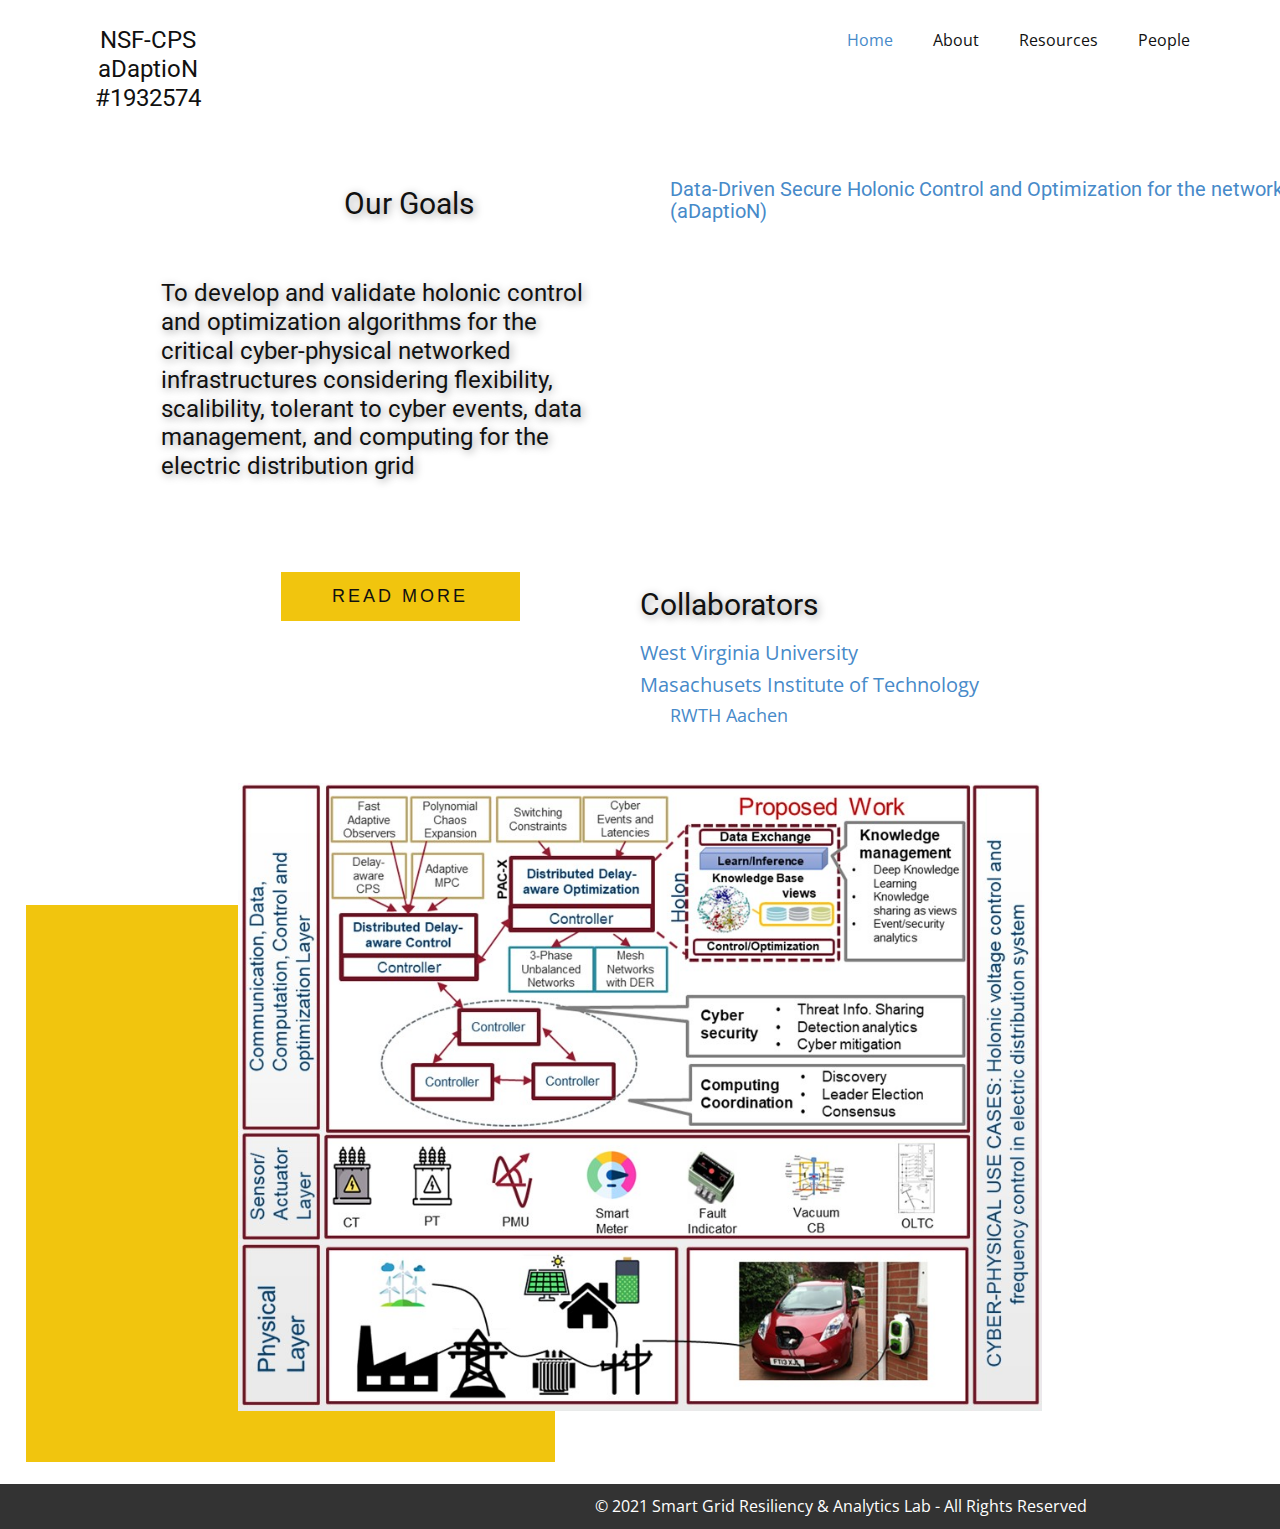
<file: index.html>
<!DOCTYPE html>
<html style="font-size: 16px;">
  <head>
    <meta name="viewport" content="width=device-width, initial-scale=1.0">
    <meta charset="utf-8">
    <meta name="keywords" content="">
    <meta name="description" content="">
    <meta name="page_type" content="np-template-header-footer-from-plugin">
    <title>Home</title>
    <link rel="stylesheet" href="nicepage.css" media="screen">
<link rel="stylesheet" href="Home.css" media="screen">
    <script class="u-script" type="text/javascript" src="jquery.js" defer=""></script>
    <script class="u-script" type="text/javascript" src="nicepage.js" defer=""></script>
    <meta name="generator" content="Nicepage 3.13.2, nicepage.com">
    <link id="u-theme-google-font" rel="stylesheet" href="https://fonts.googleapis.com/css?family=Roboto:100,100i,300,300i,400,400i,500,500i,700,700i,900,900i|Open+Sans:300,300i,400,400i,600,600i,700,700i,800,800i">
    
    
    <script type="application/ld+json">{
		"@context": "http://schema.org",
		"@type": "Organization",
		"name": "Site2",
		"url": "index.html"
}</script>
    <meta property="og:title" content="Home">
    <meta property="og:type" content="website">
    <meta name="theme-color" content="#478ac9">
    <link rel="canonical" href="index.html">
    <meta property="og:url" content="index.html">
  <script src="https://www.google.com/recaptcha/api.js?render=6LeSfr8aAAAAANnZQBj1djew3bo4Du_IAA8hPT5j"></script>
    <script>
( function( grecaptcha, sitekey, actions ) {

	var recaptcha = {

		execute: function( action ) {
			grecaptcha.execute(
				sitekey,
				{ action: action }
			).then( function( token ) {
				var forms = document.getElementsByTagName( 'form' );

				for ( var i = 0; i < forms.length; i++ ) {
					var fields = forms[ i ].getElementsByTagName( 'input' );

					for ( var j = 0; j < fields.length; j++ ) {
						var field = fields[ j ];

						if ( 'recaptchaResponse' === field.getAttribute( 'name' ) ) {
							field.setAttribute( 'value', token );
							break;
						}
					}
				}
			} );
		},

		executeContact: function() {
			recaptcha.execute( actions[ 'contact' ] );
		}
	};

	grecaptcha.ready(
		recaptcha.executeContact
	);

	document.addEventListener( 'change',
		recaptcha.executeContact, false
	);
} )(
	grecaptcha,
	'6LeSfr8aAAAAANnZQBj1djew3bo4Du_IAA8hPT5j',
	{"contact":"contact"}
);
    </script>
</head>
  <body data-home-page="Home.html" data-home-page-title="Home" class="u-body"><header class="u-clearfix u-header u-header" id="sec-237f"><div class="u-clearfix u-sheet u-sheet-1">
        <nav class="u-menu u-menu-dropdown u-offcanvas u-menu-1">
          <div class="menu-collapse" style="font-size: 1rem; letter-spacing: 0px;">
            <a class="u-button-style u-custom-left-right-menu-spacing u-custom-padding-bottom u-custom-top-bottom-menu-spacing u-nav-link u-text-active-palette-1-base u-text-hover-palette-2-base" href="#">
              <svg><use xmlns:xlink="http://www.w3.org/1999/xlink" xlink:href="#menu-hamburger"></use></svg>
              <svg version="1.1" xmlns="http://www.w3.org/2000/svg" xmlns:xlink="http://www.w3.org/1999/xlink"><defs><symbol id="menu-hamburger" viewBox="0 0 16 16" style="width: 16px; height: 16px;"><rect y="1" width="16" height="2"></rect><rect y="7" width="16" height="2"></rect><rect y="13" width="16" height="2"></rect>
</symbol>
</defs></svg>
            </a>
          </div>
          <div class="u-custom-menu u-nav-container">
            <ul class="u-nav u-unstyled u-nav-1"><li class="u-nav-item"><a class="u-button-style u-nav-link u-text-active-palette-1-base u-text-hover-palette-2-base" href="Home.html" style="padding: 10px 20px;">Home</a>
</li><li class="u-nav-item"><a class="u-button-style u-nav-link u-text-active-palette-1-base u-text-hover-palette-2-base" href="About.html" style="padding: 10px 20px;">About</a>
</li><li class="u-nav-item"><a class="u-button-style u-nav-link u-text-active-palette-1-base u-text-hover-palette-2-base" href="Resources.html" style="padding: 10px 20px;">Resources</a>
</li><li class="u-nav-item"><a class="u-button-style u-nav-link u-text-active-palette-1-base u-text-hover-palette-2-base" href="People.html" style="padding: 10px 20px;">People</a>
</li></ul>
          </div>
          <div class="u-custom-menu u-nav-container-collapse">
            <div class="u-black u-container-style u-inner-container-layout u-opacity u-opacity-95 u-sidenav">
              <div class="u-sidenav-overflow">
                <div class="u-menu-close"></div>
                <ul class="u-align-center u-nav u-popupmenu-items u-unstyled u-nav-2"><li class="u-nav-item"><a class="u-button-style u-nav-link" href="Home.html" style="padding: 10px 20px;">Home</a>
</li><li class="u-nav-item"><a class="u-button-style u-nav-link" href="About.html" style="padding: 10px 20px;">About</a>
</li><li class="u-nav-item"><a class="u-button-style u-nav-link" href="Resources.html" style="padding: 10px 20px;">Resources</a>
</li><li class="u-nav-item"><a class="u-button-style u-nav-link" href="People.html" style="padding: 10px 20px;">People</a>
</li></ul>
              </div>
            </div>
            <div class="u-black u-menu-overlay u-opacity u-opacity-70"></div>
          </div>
        </nav>
        <h4 class="u-align-center u-text u-text-1">NSF-CPS aDaptioN #1932574</h4>
      </div></header>
    <section class="u-clearfix u-section-1" id="carousel_2099">
      <div class="u-clearfix u-sheet u-valign-middle-lg u-valign-middle-md u-valign-middle-sm u-valign-middle-xs u-sheet-1">
        <div class="u-clearfix u-gutter-0 u-layout-wrap u-layout-wrap-1">
          <div class="u-gutter-0 u-layout">
            <div class="u-layout-col">
              <div class="u-size-30">
                <div class="u-layout-row">
                  <div class="u-container-style u-layout-cell u-left-cell u-size-30 u-layout-cell-1">
                    <div class="u-container-layout u-container-layout-1">
                      <h3 class="u-text u-text-1">Our Goals</h3>
                      <h4 class="u-align-left u-text u-text-2">To develop and validate holonic control and optimization
algorithms for the critical cyber-physical networked infrastructures considering flexibility, scalibility, tolerant to cyber events, data management, and computing for the electric distribution grid</h4>
                      <a href="Resources.html" data-page-id="223813609" class="u-align-center u-btn u-button-style u-custom-font u-font-arial u-hover-palette-3-dark-3 u-palette-3-base u-btn-1">read more</a>
                    </div>
                  </div>
                  <div class="u-container-style u-layout-cell u-right-cell u-size-30 u-layout-cell-2">
                    <div class="u-container-layout u-container-layout-2">
                      <h2 class="u-text u-text-3">
                        <a href="https://www.nsf.gov/awardsearch/showAward?AWD_ID=1932574&amp;HistoricalAwards=false" c="" class="u-active-none u-border-none u-btn u-button-style u-hover-none u-none u-text-palette-1-base u-btn-2">Data-Driven Secure Holonic Control and Optimization for the networked CPS (aDaptioN)</a>
                      </h2>
                      <h3 class="u-text u-text-4">Collaborators</h3>
                      <p class="u-text u-text-body-color u-text-5">
                        <a href="https://resilientpowergrid.ai" class="u-active-none u-border-none u-btn u-button-link u-button-style u-hover-none u-none u-text-palette-1-base u-btn-3" target="_blank">West Virginia University</a>
                        <br>
                        <a href="http://aaclab.mit.edu" class="u-active-none u-border-none u-btn u-button-link u-button-style u-hover-none u-none u-text-palette-1-base u-btn-4" target="_blank">Masachusets Institute of Technology</a>
                        <br>
                        <a href="https://www.eonerc.rwth-aachen.de/go/id/dmud/?lidx=1" class="u-active-none u-border-none u-btn u-button-link u-button-style u-hover-none u-none u-text-palette-1-base u-btn-5" target="_blank">RWTH Aachen</a>
                      </p>
                    </div>
                  </div>
                </div>
              </div>
              <div class="u-size-30">
                <div class="u-layout-row">
                  <div class="u-container-style u-layout-cell u-left-cell u-right-cell u-size-60 u-layout-cell-3">
                    <div class="u-container-layout u-container-layout-3">
                      <div class="u-palette-3-base u-shape u-shape-rectangle u-shape-1"></div>
                      <img class="u-image u-image-contain u-image-1" src="images/Overview_NSFCPS1.jpg" data-image-width="960" data-image-height="749">
                    </div>
                  </div>
                </div>
              </div>
            </div>
          </div>
        </div>
      </div>
    </section>
    
    
    <footer class="u-align-left u-clearfix u-footer u-grey-80 u-footer" id="sec-e6b5"><div class="u-clearfix u-sheet u-sheet-1">
        <p class="u-text u-text-1">© 2021 Smart Grid Resiliency & Analytics Lab - All Rights Reserved</p>
      </div></footer>

  </body>
</html>
</file>
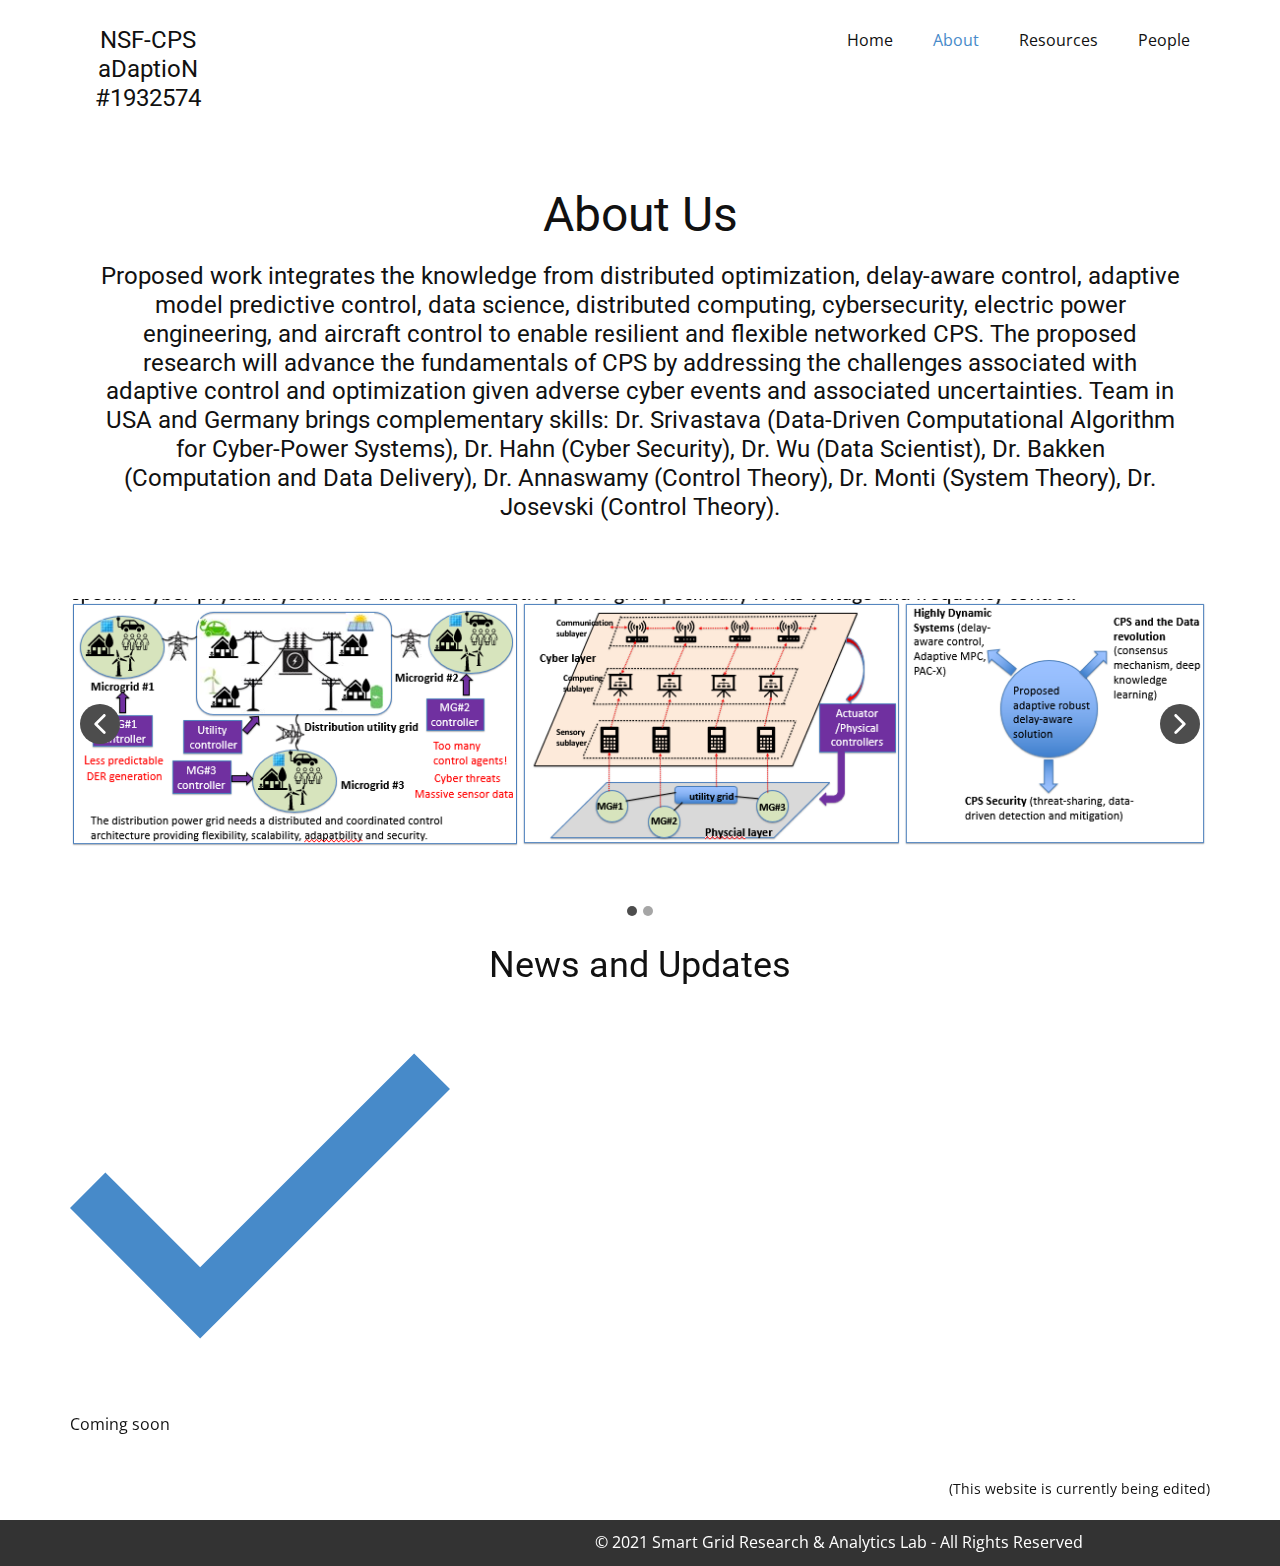
<file: About.html>
<!DOCTYPE html>
<html style="font-size: 16px;">
  <head>
    <meta name="viewport" content="width=device-width, initial-scale=1.0">
    <meta charset="utf-8">
    <meta name="keywords" content="">
    <meta name="description" content="">
    <meta name="page_type" content="np-template-header-footer-from-plugin">
    <title>About</title>
    <link rel="stylesheet" href="nicepage.css" media="screen">
<link rel="stylesheet" href="About.css" media="screen">
    <script class="u-script" type="text/javascript" src="jquery.js" defer=""></script>
    <script class="u-script" type="text/javascript" src="nicepage.js" defer=""></script>
    <meta name="generator" content="Nicepage 3.13.2, nicepage.com">
    <link id="u-theme-google-font" rel="stylesheet" href="https://fonts.googleapis.com/css?family=Roboto:100,100i,300,300i,400,400i,500,500i,700,700i,900,900i|Open+Sans:300,300i,400,400i,600,600i,700,700i,800,800i">
    
    
    
    <script type="application/ld+json">{
		"@context": "http://schema.org",
		"@type": "Organization",
		"name": "Site2",
		"url": "index.html"
}</script>
    <meta property="og:title" content="About">
    <meta property="og:type" content="website">
    <meta name="theme-color" content="#478ac9">
    <link rel="canonical" href="index.html">
    <meta property="og:url" content="index.html">
  <script src="https://www.google.com/recaptcha/api.js?render=6LeSfr8aAAAAANnZQBj1djew3bo4Du_IAA8hPT5j"></script>
    <script>
( function( grecaptcha, sitekey, actions ) {

	var recaptcha = {

		execute: function( action ) {
			grecaptcha.execute(
				sitekey,
				{ action: action }
			).then( function( token ) {
				var forms = document.getElementsByTagName( 'form' );

				for ( var i = 0; i < forms.length; i++ ) {
					var fields = forms[ i ].getElementsByTagName( 'input' );

					for ( var j = 0; j < fields.length; j++ ) {
						var field = fields[ j ];

						if ( 'recaptchaResponse' === field.getAttribute( 'name' ) ) {
							field.setAttribute( 'value', token );
							break;
						}
					}
				}
			} );
		},

		executeContact: function() {
			recaptcha.execute( actions[ 'contact' ] );
		}
	};

	grecaptcha.ready(
		recaptcha.executeContact
	);

	document.addEventListener( 'change',
		recaptcha.executeContact, false
	);
} )(
	grecaptcha,
	'6LeSfr8aAAAAANnZQBj1djew3bo4Du_IAA8hPT5j',
	{"contact":"contact"}
);
    </script>
</head>
  <body class="u-body"><header class="u-clearfix u-header u-header" id="sec-237f"><div class="u-clearfix u-sheet u-sheet-1">
        <nav class="u-menu u-menu-dropdown u-offcanvas u-menu-1">
          <div class="menu-collapse" style="font-size: 1rem; letter-spacing: 0px;">
            <a class="u-button-style u-custom-left-right-menu-spacing u-custom-padding-bottom u-custom-top-bottom-menu-spacing u-nav-link u-text-active-palette-1-base u-text-hover-palette-2-base" href="#">
              <svg><use xmlns:xlink="http://www.w3.org/1999/xlink" xlink:href="#menu-hamburger"></use></svg>
              <svg version="1.1" xmlns="http://www.w3.org/2000/svg" xmlns:xlink="http://www.w3.org/1999/xlink"><defs><symbol id="menu-hamburger" viewBox="0 0 16 16" style="width: 16px; height: 16px;"><rect y="1" width="16" height="2"></rect><rect y="7" width="16" height="2"></rect><rect y="13" width="16" height="2"></rect>
</symbol>
</defs></svg>
            </a>
          </div>
          <div class="u-custom-menu u-nav-container">
            <ul class="u-nav u-unstyled u-nav-1"><li class="u-nav-item"><a class="u-button-style u-nav-link u-text-active-palette-1-base u-text-hover-palette-2-base" href="Home.html" style="padding: 10px 20px;">Home</a>
</li><li class="u-nav-item"><a class="u-button-style u-nav-link u-text-active-palette-1-base u-text-hover-palette-2-base" href="About.html" style="padding: 10px 20px;">About</a>
</li><li class="u-nav-item"><a class="u-button-style u-nav-link u-text-active-palette-1-base u-text-hover-palette-2-base" href="Resources.html" style="padding: 10px 20px;">Resources</a>
</li><li class="u-nav-item"><a class="u-button-style u-nav-link u-text-active-palette-1-base u-text-hover-palette-2-base" href="People.html" style="padding: 10px 20px;">People</a>
</li></ul>
          </div>
          <div class="u-custom-menu u-nav-container-collapse">
            <div class="u-black u-container-style u-inner-container-layout u-opacity u-opacity-95 u-sidenav">
              <div class="u-sidenav-overflow">
                <div class="u-menu-close"></div>
                <ul class="u-align-center u-nav u-popupmenu-items u-unstyled u-nav-2"><li class="u-nav-item"><a class="u-button-style u-nav-link" href="Home.html" style="padding: 10px 20px;">Home</a>
</li><li class="u-nav-item"><a class="u-button-style u-nav-link" href="About.html" style="padding: 10px 20px;">About</a>
</li><li class="u-nav-item"><a class="u-button-style u-nav-link" href="Resources.html" style="padding: 10px 20px;">Resources</a>
</li><li class="u-nav-item"><a class="u-button-style u-nav-link" href="People.html" style="padding: 10px 20px;">People</a>
</li></ul>
              </div>
            </div>
            <div class="u-black u-menu-overlay u-opacity u-opacity-70"></div>
          </div>
        </nav>
        <h4 class="u-align-center u-text u-text-1">NSF-CPS aDaptioN #1932574</h4>
      </div></header>
    <section class="u-align-center u-clearfix u-section-1" id="sec-7c03">
      <div class="u-clearfix u-sheet u-valign-middle u-sheet-1">
        <div class="u-container-style u-expanded-width u-group u-shape-rectangle u-group-1">
          <div class="u-container-layout u-container-layout-1">
            <h1 class="u-align-center u-text u-text-1">About Us</h1>
            <h4 class="u-align-center u-text u-text-2">Proposed work integrates the knowledge from distributed optimization, delay-aware control, adaptive model predictive control, data science, distributed computing, cybersecurity, electric power engineering, and aircraft control to enable resilient and flexible networked CPS. The proposed research will advance the fundamentals of CPS by addressing the challenges associated with adaptive control and optimization given adverse cyber events and associated uncertainties.&nbsp;Team in USA and Germany brings complementary
skills: Dr. Srivastava (Data-Driven Computational Algorithm for Cyber-Power Systems), Dr. Hahn
(Cyber Security), Dr. Wu (Data Scientist), Dr. Bakken (Computation and Data Delivery), Dr.
Annaswamy (Control Theory), Dr. Monti (System Theory), Dr. Josevski (Control Theory).</h4>
            <div class="u-carousel u-expanded-width u-gallery u-layout-carousel u-lightbox u-no-transition u-show-text-none u-gallery-1" data-interval="5000" data-u-ride="carousel" id="carousel-183e">
              <ol class="u-absolute-hcenter u-carousel-indicators u-carousel-indicators-1">
                <li data-u-target="#carousel-183e" data-u-slide-to="0" class="u-active u-grey-70 u-shape-circle" style="width: 10px; height: 10px;"></li>
                <li data-u-target="#carousel-183e" data-u-slide-to="1" class="u-grey-70 u-shape-circle" style="width: 10px; height: 10px;"></li>
              </ol>
              <div class="u-carousel-inner u-gallery-inner" role="listbox">
                <div class="u-active u-carousel-item u-gallery-item">
                  <div class="u-back-slide" data-image-width="1158" data-image-height="253">
                    <img class="u-back-image u-expanded u-image-contain" src="images/About.PNG">
                  </div>
                  <div class="u-over-slide u-over-slide-1">
                    <h3 class="u-gallery-heading">Sample Title</h3>
                    <p class="u-gallery-text">Sample Text</p>
                  </div>
                </div>
                <div class="u-carousel-item u-gallery-item">
                  <div class="u-back-slide" data-image-width="1158" data-image-height="253">
                    <img class="u-back-image u-expanded u-image-contain" src="images/About.PNG">
                  </div>
                  <div class="u-over-slide u-over-slide-2">
                    <h3 class="u-gallery-heading">Sample Title</h3>
                    <p class="u-gallery-text">Sample Text</p>
                  </div>
                </div>
              </div>
              <a class="u-absolute-vcenter u-carousel-control u-carousel-control-prev u-grey-70 u-icon-circle u-opacity u-opacity-70 u-spacing-10 u-text-white u-carousel-control-1" href="#carousel-183e" role="button" data-u-slide="prev">
                <span aria-hidden="true">
                  <svg viewBox="0 0 451.847 451.847"><path d="M97.141,225.92c0-8.095,3.091-16.192,9.259-22.366L300.689,9.27c12.359-12.359,32.397-12.359,44.751,0
c12.354,12.354,12.354,32.388,0,44.748L173.525,225.92l171.903,171.909c12.354,12.354,12.354,32.391,0,44.744
c-12.354,12.365-32.386,12.365-44.745,0l-194.29-194.281C100.226,242.115,97.141,234.018,97.141,225.92z"></path></svg>
                </span>
                <span class="sr-only">
                  <svg viewBox="0 0 451.847 451.847"><path d="M97.141,225.92c0-8.095,3.091-16.192,9.259-22.366L300.689,9.27c12.359-12.359,32.397-12.359,44.751,0
c12.354,12.354,12.354,32.388,0,44.748L173.525,225.92l171.903,171.909c12.354,12.354,12.354,32.391,0,44.744
c-12.354,12.365-32.386,12.365-44.745,0l-194.29-194.281C100.226,242.115,97.141,234.018,97.141,225.92z"></path></svg>
                </span>
              </a>
              <a class="u-absolute-vcenter u-carousel-control u-carousel-control-next u-grey-70 u-icon-circle u-opacity u-opacity-70 u-spacing-10 u-text-white u-carousel-control-2" href="#carousel-183e" role="button" data-u-slide="next">
                <span aria-hidden="true">
                  <svg viewBox="0 0 451.846 451.847"><path d="M345.441,248.292L151.154,442.573c-12.359,12.365-32.397,12.365-44.75,0c-12.354-12.354-12.354-32.391,0-44.744
L278.318,225.92L106.409,54.017c-12.354-12.359-12.354-32.394,0-44.748c12.354-12.359,32.391-12.359,44.75,0l194.287,194.284
c6.177,6.18,9.262,14.271,9.262,22.366C354.708,234.018,351.617,242.115,345.441,248.292z"></path></svg>
                </span>
                <span class="sr-only">
                  <svg viewBox="0 0 451.846 451.847"><path d="M345.441,248.292L151.154,442.573c-12.359,12.365-32.397,12.365-44.75,0c-12.354-12.354-12.354-32.391,0-44.744
L278.318,225.92L106.409,54.017c-12.354-12.359-12.354-32.394,0-44.748c12.354-12.359,32.391-12.359,44.75,0l194.287,194.284
c6.177,6.18,9.262,14.271,9.262,22.366C354.708,234.018,351.617,242.115,345.441,248.292z"></path></svg>
                </span>
              </a>
            </div>
          </div>
        </div>
      </div>
    </section>
    <section class="u-clearfix u-section-2" id="sec-b6d7">
      <div class="u-clearfix u-sheet u-sheet-1">
        <h2 class="u-align-center u-text u-text-1">News and Updates</h2>
        <div class="u-expanded-width u-list u-list-1">
          <div class="u-repeater u-repeater-1">
            <div class="u-container-style u-list-item u-repeater-item">
              <div class="u-container-layout u-similar-container u-container-layout-1"><span class="u-icon u-icon-circle u-text-palette-1-base u-icon-1">
            <svg class="u-svg-link" preserveAspectRatio="xMidYMin slice" viewBox="0 0 515.556 515.556" style=""><use xmlns:xlink="http://www.w3.org/1999/xlink" xlink:href="#svg-c319"></use></svg>
            <svg xmlns="http://www.w3.org/2000/svg" id="svg-c319" enable-background="new 0 0 515.556 515.556" viewBox="0 0 515.556 515.556" class="u-svg-content"><path d="m0 274.226 176.549 176.886 339.007-338.672-48.67-47.997-290.337 290-128.553-128.552z"></path></svg>
          </span>
                <p class="u-text u-text-2">Coming soon</p>
              </div>
            </div>
          </div>
        </div>
        <p class="u-align-right u-small-text u-text u-text-font u-text-variant u-text-3">(This website is currently being edited)</p>
      </div>
    </section>
    
    
    <footer class="u-align-left u-clearfix u-footer u-grey-80 u-footer" id="sec-e6b5"><div class="u-clearfix u-sheet u-sheet-1">
        <p class="u-text u-text-1">© 2021 Smart Grid Research & Analytics Lab - All Rights Reserved</p>
      </div></footer>

  </body>
</html>
</file>
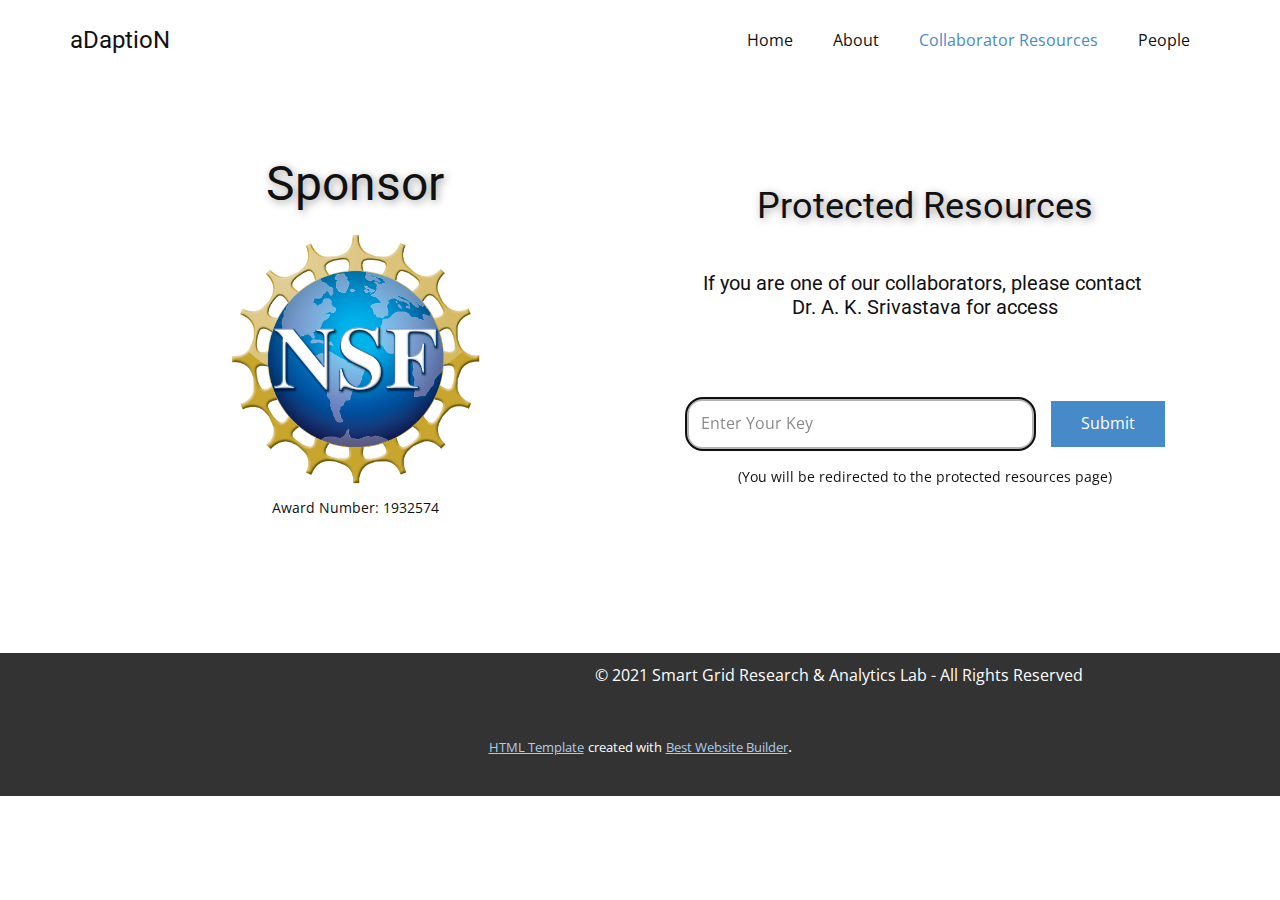
<file: Collaborator-Resources.html>
<!DOCTYPE html>
<html style="font-size: 16px;">
  <head>
    <meta name="viewport" content="width=device-width, initial-scale=1.0">
    <meta charset="utf-8">
    <meta name="keywords" content="INTUITIVE">
    <meta name="description" content="">
    <meta name="page_type" content="np-template-header-footer-from-plugin">
    <title>Collaborator Resources</title>
    <link rel="stylesheet" href="nicepage.css" media="screen">
<link rel="stylesheet" href="Collaborator-Resources.css" media="screen">
    <script class="u-script" type="text/javascript" src="jquery.js" defer=""></script>
    <script class="u-script" type="text/javascript" src="nicepage.js" defer=""></script>
    <meta name="generator" content="Nicepage 3.13.2, nicepage.com">
    <link id="u-theme-google-font" rel="stylesheet" href="https://fonts.googleapis.com/css?family=Roboto:100,100i,300,300i,400,400i,500,500i,700,700i,900,900i|Open+Sans:300,300i,400,400i,600,600i,700,700i,800,800i">
    
    
    <script type="application/ld+json">{
		"@context": "http://schema.org",
		"@type": "Organization",
		"name": "Site2",
		"url": "index.html"
}</script>
    <meta property="og:title" content="Collaborator Resources">
    <meta property="og:type" content="website">
    <meta name="theme-color" content="#478ac9">
    <link rel="canonical" href="index.html">
    <meta property="og:url" content="index.html">
  <script src="https://www.google.com/recaptcha/api.js?render=6LeSfr8aAAAAANnZQBj1djew3bo4Du_IAA8hPT5j"></script>
    <script>
( function( grecaptcha, sitekey, actions ) {

	var recaptcha = {

		execute: function( action ) {
			grecaptcha.execute(
				sitekey,
				{ action: action }
			).then( function( token ) {
				var forms = document.getElementsByTagName( 'form' );

				for ( var i = 0; i < forms.length; i++ ) {
					var fields = forms[ i ].getElementsByTagName( 'input' );

					for ( var j = 0; j < fields.length; j++ ) {
						var field = fields[ j ];

						if ( 'recaptchaResponse' === field.getAttribute( 'name' ) ) {
							field.setAttribute( 'value', token );
							break;
						}
					}
				}
			} );
		},

		executeContact: function() {
			recaptcha.execute( actions[ 'contact' ] );
		}
	};

	grecaptcha.ready(
		recaptcha.executeContact
	);

	document.addEventListener( 'change',
		recaptcha.executeContact, false
	);
} )(
	grecaptcha,
	'6LeSfr8aAAAAANnZQBj1djew3bo4Du_IAA8hPT5j',
	{"contact":"contact"}
);
    </script>
</head>
  <body class="u-body"><header class="u-clearfix u-header u-header" id="sec-237f"><div class="u-clearfix u-sheet u-sheet-1">
        <nav class="u-menu u-menu-dropdown u-offcanvas u-menu-1">
          <div class="menu-collapse" style="font-size: 1rem; letter-spacing: 0px;">
            <a class="u-button-style u-custom-left-right-menu-spacing u-custom-padding-bottom u-custom-top-bottom-menu-spacing u-nav-link u-text-active-palette-1-base u-text-hover-palette-2-base" href="#">
              <svg><use xmlns:xlink="http://www.w3.org/1999/xlink" xlink:href="#menu-hamburger"></use></svg>
              <svg version="1.1" xmlns="http://www.w3.org/2000/svg" xmlns:xlink="http://www.w3.org/1999/xlink"><defs><symbol id="menu-hamburger" viewBox="0 0 16 16" style="width: 16px; height: 16px;"><rect y="1" width="16" height="2"></rect><rect y="7" width="16" height="2"></rect><rect y="13" width="16" height="2"></rect>
</symbol>
</defs></svg>
            </a>
          </div>
          <div class="u-custom-menu u-nav-container">
            <ul class="u-nav u-unstyled u-nav-1"><li class="u-nav-item"><a class="u-button-style u-nav-link u-text-active-palette-1-base u-text-hover-palette-2-base" href="Home.html" style="padding: 10px 20px;">Home</a>
</li><li class="u-nav-item"><a class="u-button-style u-nav-link u-text-active-palette-1-base u-text-hover-palette-2-base" href="About.html" style="padding: 10px 20px;">About</a>
</li><li class="u-nav-item"><a class="u-button-style u-nav-link u-text-active-palette-1-base u-text-hover-palette-2-base" href="Collaborator-Resources.html" style="padding: 10px 20px;">Collaborator Resources</a>
</li><li class="u-nav-item"><a class="u-button-style u-nav-link u-text-active-palette-1-base u-text-hover-palette-2-base" href="People.html" style="padding: 10px 20px;">People</a>
</li></ul>
          </div>
          <div class="u-custom-menu u-nav-container-collapse">
            <div class="u-black u-container-style u-inner-container-layout u-opacity u-opacity-95 u-sidenav">
              <div class="u-sidenav-overflow">
                <div class="u-menu-close"></div>
                <ul class="u-align-center u-nav u-popupmenu-items u-unstyled u-nav-2"><li class="u-nav-item"><a class="u-button-style u-nav-link" href="Home.html" style="padding: 10px 20px;">Home</a>
</li><li class="u-nav-item"><a class="u-button-style u-nav-link" href="About.html" style="padding: 10px 20px;">About</a>
</li><li class="u-nav-item"><a class="u-button-style u-nav-link" href="Collaborator-Resources.html" style="padding: 10px 20px;">Collaborator Resources</a>
</li><li class="u-nav-item"><a class="u-button-style u-nav-link" href="People.html" style="padding: 10px 20px;">People</a>
</li></ul>
              </div>
            </div>
            <div class="u-black u-menu-overlay u-opacity u-opacity-70"></div>
          </div>
        </nav>
        <h4 class="u-text u-text-1">aDaptioN</h4>
      </div></header>
    <section class="u-clearfix u-section-1" id="sec-4304">
      <div class="u-clearfix u-sheet u-valign-middle u-sheet-1">
        <div class="u-clearfix u-expanded-width u-layout-wrap u-layout-wrap-1">
          <div class="u-gutter-0 u-layout">
            <div class="u-layout-row">
              <div class="u-container-style u-layout-cell u-size-30 u-layout-cell-1">
                <div class="u-container-layout u-container-layout-1">
                  <h1 class="u-align-center u-text u-text-1">Sponsor</h1>
                  <img src="images/NSF.png" alt="" class="u-image u-image-round u-radius-10 u-image-1" data-image-width="1722" data-image-height="1731">
                  <p class="u-align-center u-small-text u-text u-text-variant u-text-2">Award Number: 1932574</p>
                </div>
              </div>
              <div class="u-container-style u-layout-cell u-size-30 u-layout-cell-2">
                <div class="u-container-layout u-container-layout-2">
                  <h2 class="u-align-center u-text u-text-3">Protected Resources</h2>
                  <h5 class="u-align-center u-text u-text-4">If you are one of our collaborators, please contact&nbsp;<br>Dr. A. K. Srivastava for access
                  </h5>
                  <div class="u-form u-form-1">
                    <form action="#" method="POST" class="u-clearfix u-form-horizontal u-form-spacing-15 u-inner-form" style="padding: 15px" source="custom">
                      <div class="u-form-group u-form-name">
                        <label for="name-558c" class="u-form-control-hidden u-label"></label>
                        <input type="text" placeholder="Enter Your Key" id="name-558c" name="Password" class="u-border-4 u-border-grey-30 u-input u-input-rectangle u-radius-17" required="" autofocus="autofocus">
                      </div>
                      <div class="u-form-group u-form-submit">
                        <a href="#" class="u-btn u-btn-submit u-button-style u-btn-1">Submit</a>
                        <input type="submit" value="submit" class="u-form-control-hidden">
                      </div>
                      <div class="u-form-send-message u-form-send-success">Thank you! Your message has been sent.</div>
                      <div class="u-form-send-error u-form-send-message">Unable to send your message. Please fix errors then try again.</div>
                      <input type="hidden" value="" name="recaptchaResponse">
                    </form>
                  </div>
                  <p class="u-align-center u-small-text u-text u-text-variant u-text-5">(You will be redirected to the protected resources page)</p>
                </div>
              </div>
            </div>
          </div>
        </div>
      </div>
    </section>
    
    
    <footer class="u-align-left u-clearfix u-footer u-grey-80 u-footer" id="sec-e6b5"><div class="u-clearfix u-sheet u-sheet-1">
        <p class="u-text u-text-1">© 2021 Smart Grid Research & Analytics Lab - All Rights Reserved</p>
      </div></footer>
    <section class="u-backlink u-clearfix u-grey-80">
      <a class="u-link" href="https://nicepage.com/html-templates" target="_blank">
        <span>HTML Template</span>
      </a>
      <p class="u-text">
        <span>created with</span>
      </p>
      <a class="u-link" href="https://nicepage.com/website-builder" target="_blank">
        <span>Best Website Builder</span>
      </a>. 
    </section>
  </body>
</html>
</file>
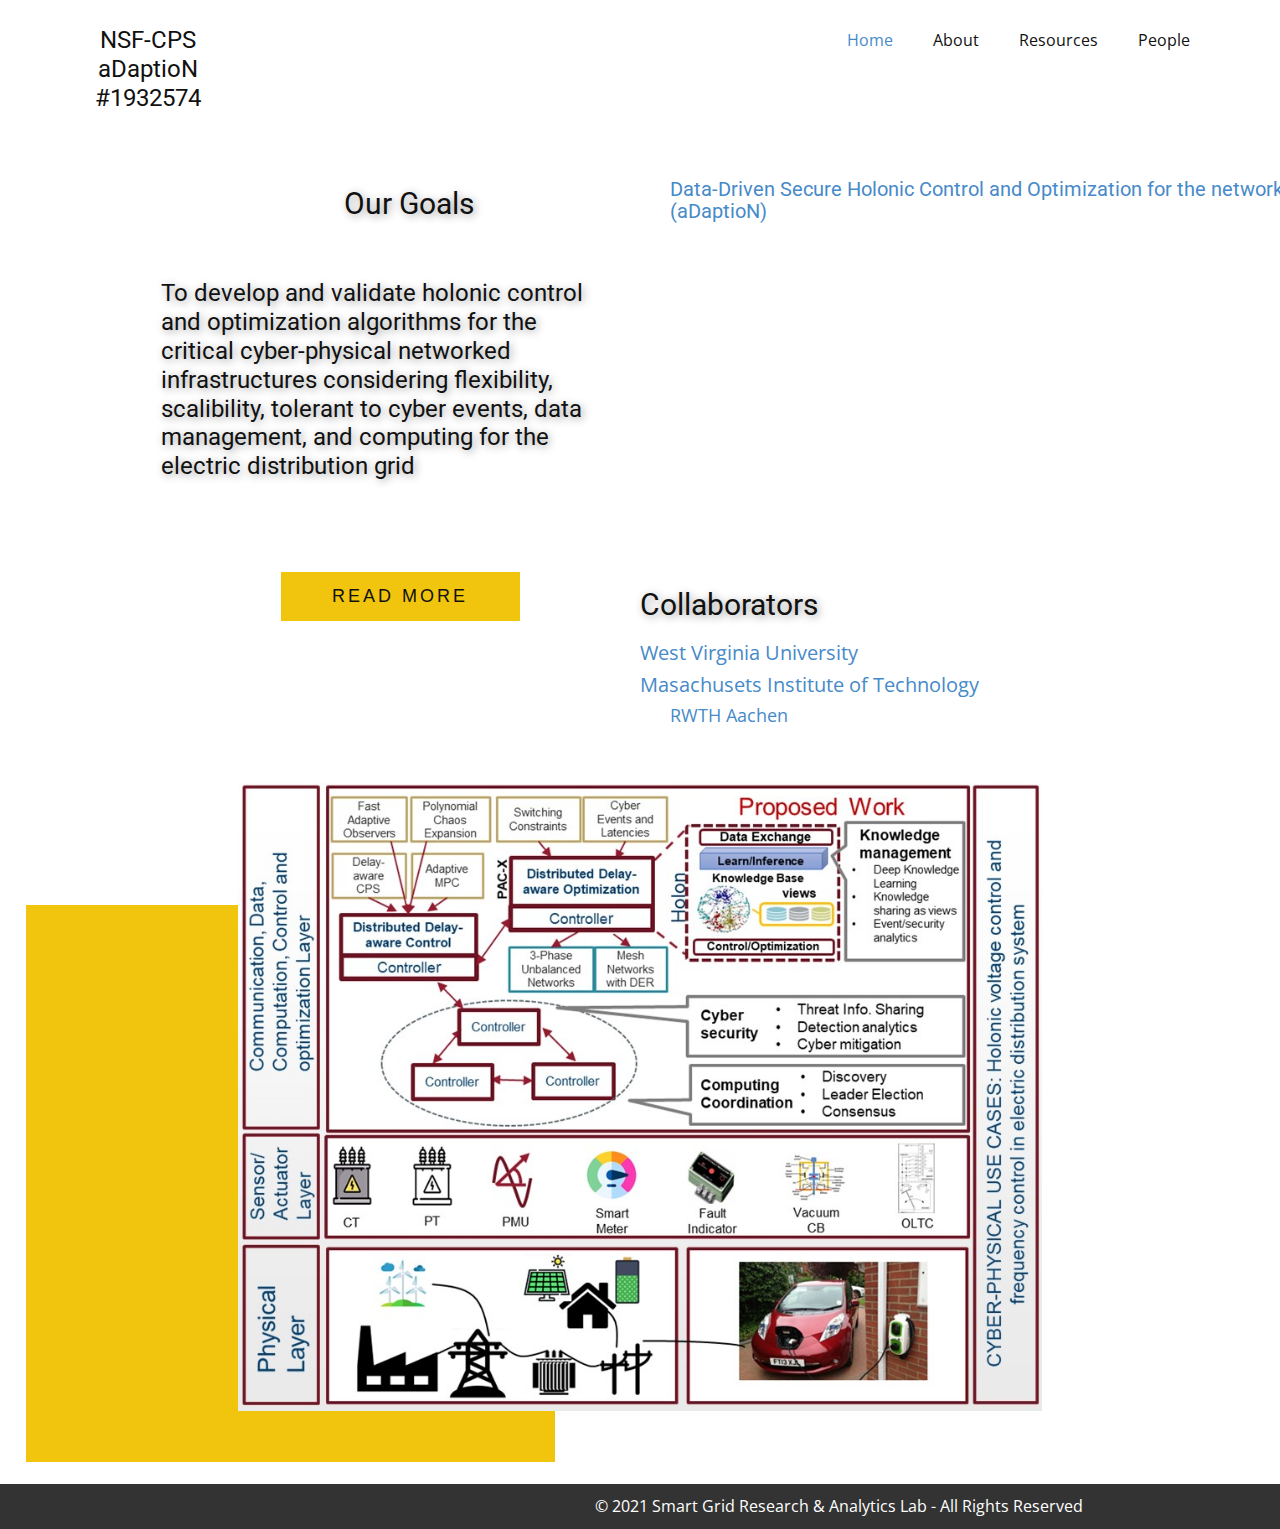
<file: Home.html>
<!DOCTYPE html>
<html style="font-size: 16px;">
  <head>
    <meta name="viewport" content="width=device-width, initial-scale=1.0">
    <meta charset="utf-8">
    <meta name="keywords" content="">
    <meta name="description" content="">
    <meta name="page_type" content="np-template-header-footer-from-plugin">
    <title>Home</title>
    <link rel="stylesheet" href="nicepage.css" media="screen">
<link rel="stylesheet" href="Home.css" media="screen">
    <script class="u-script" type="text/javascript" src="jquery.js" defer=""></script>
    <script class="u-script" type="text/javascript" src="nicepage.js" defer=""></script>
    <meta name="generator" content="Nicepage 3.13.2, nicepage.com">
    <link id="u-theme-google-font" rel="stylesheet" href="https://fonts.googleapis.com/css?family=Roboto:100,100i,300,300i,400,400i,500,500i,700,700i,900,900i|Open+Sans:300,300i,400,400i,600,600i,700,700i,800,800i">
    
    
    <script type="application/ld+json">{
		"@context": "http://schema.org",
		"@type": "Organization",
		"name": "Site2",
		"url": "index.html"
}</script>
    <meta property="og:title" content="Home">
    <meta property="og:type" content="website">
    <meta name="theme-color" content="#478ac9">
    <link rel="canonical" href="index.html">
    <meta property="og:url" content="index.html">
  <script src="https://www.google.com/recaptcha/api.js?render=6LeSfr8aAAAAANnZQBj1djew3bo4Du_IAA8hPT5j"></script>
    <script>
( function( grecaptcha, sitekey, actions ) {

	var recaptcha = {

		execute: function( action ) {
			grecaptcha.execute(
				sitekey,
				{ action: action }
			).then( function( token ) {
				var forms = document.getElementsByTagName( 'form' );

				for ( var i = 0; i < forms.length; i++ ) {
					var fields = forms[ i ].getElementsByTagName( 'input' );

					for ( var j = 0; j < fields.length; j++ ) {
						var field = fields[ j ];

						if ( 'recaptchaResponse' === field.getAttribute( 'name' ) ) {
							field.setAttribute( 'value', token );
							break;
						}
					}
				}
			} );
		},

		executeContact: function() {
			recaptcha.execute( actions[ 'contact' ] );
		}
	};

	grecaptcha.ready(
		recaptcha.executeContact
	);

	document.addEventListener( 'change',
		recaptcha.executeContact, false
	);
} )(
	grecaptcha,
	'6LeSfr8aAAAAANnZQBj1djew3bo4Du_IAA8hPT5j',
	{"contact":"contact"}
);
    </script>
</head>
  <body class="u-body"><header class="u-clearfix u-header u-header" id="sec-237f"><div class="u-clearfix u-sheet u-sheet-1">
        <nav class="u-menu u-menu-dropdown u-offcanvas u-menu-1">
          <div class="menu-collapse" style="font-size: 1rem; letter-spacing: 0px;">
            <a class="u-button-style u-custom-left-right-menu-spacing u-custom-padding-bottom u-custom-top-bottom-menu-spacing u-nav-link u-text-active-palette-1-base u-text-hover-palette-2-base" href="#">
              <svg><use xmlns:xlink="http://www.w3.org/1999/xlink" xlink:href="#menu-hamburger"></use></svg>
              <svg version="1.1" xmlns="http://www.w3.org/2000/svg" xmlns:xlink="http://www.w3.org/1999/xlink"><defs><symbol id="menu-hamburger" viewBox="0 0 16 16" style="width: 16px; height: 16px;"><rect y="1" width="16" height="2"></rect><rect y="7" width="16" height="2"></rect><rect y="13" width="16" height="2"></rect>
</symbol>
</defs></svg>
            </a>
          </div>
          <div class="u-custom-menu u-nav-container">
            <ul class="u-nav u-unstyled u-nav-1"><li class="u-nav-item"><a class="u-button-style u-nav-link u-text-active-palette-1-base u-text-hover-palette-2-base" href="Home.html" style="padding: 10px 20px;">Home</a>
</li><li class="u-nav-item"><a class="u-button-style u-nav-link u-text-active-palette-1-base u-text-hover-palette-2-base" href="About.html" style="padding: 10px 20px;">About</a>
</li><li class="u-nav-item"><a class="u-button-style u-nav-link u-text-active-palette-1-base u-text-hover-palette-2-base" href="Resources.html" style="padding: 10px 20px;">Resources</a>
</li><li class="u-nav-item"><a class="u-button-style u-nav-link u-text-active-palette-1-base u-text-hover-palette-2-base" href="People.html" style="padding: 10px 20px;">People</a>
</li></ul>
          </div>
          <div class="u-custom-menu u-nav-container-collapse">
            <div class="u-black u-container-style u-inner-container-layout u-opacity u-opacity-95 u-sidenav">
              <div class="u-sidenav-overflow">
                <div class="u-menu-close"></div>
                <ul class="u-align-center u-nav u-popupmenu-items u-unstyled u-nav-2"><li class="u-nav-item"><a class="u-button-style u-nav-link" href="Home.html" style="padding: 10px 20px;">Home</a>
</li><li class="u-nav-item"><a class="u-button-style u-nav-link" href="About.html" style="padding: 10px 20px;">About</a>
</li><li class="u-nav-item"><a class="u-button-style u-nav-link" href="Resources.html" style="padding: 10px 20px;">Resources</a>
</li><li class="u-nav-item"><a class="u-button-style u-nav-link" href="People.html" style="padding: 10px 20px;">People</a>
</li></ul>
              </div>
            </div>
            <div class="u-black u-menu-overlay u-opacity u-opacity-70"></div>
          </div>
        </nav>
        <h4 class="u-align-center u-text u-text-1">NSF-CPS aDaptioN #1932574</h4>
      </div></header>
    <section class="u-clearfix u-section-1" id="carousel_2099">
      <div class="u-clearfix u-sheet u-valign-middle-lg u-valign-middle-md u-valign-middle-sm u-valign-middle-xs u-sheet-1">
        <div class="u-clearfix u-gutter-0 u-layout-wrap u-layout-wrap-1">
          <div class="u-gutter-0 u-layout">
            <div class="u-layout-col">
              <div class="u-size-30">
                <div class="u-layout-row">
                  <div class="u-container-style u-layout-cell u-left-cell u-size-30 u-layout-cell-1">
                    <div class="u-container-layout u-container-layout-1">
                      <h3 class="u-text u-text-1">Our Goals</h3>
                      <h4 class="u-align-left u-text u-text-2">To develop and validate holonic control and optimization
algorithms for the critical cyber-physical networked infrastructures considering flexibility, scalibility, tolerant to cyber events, data management, and computing for the electric distribution grid</h4>
                      <a href="Resources.html" data-page-id="223813609" class="u-align-center u-btn u-button-style u-custom-font u-font-arial u-hover-palette-3-dark-3 u-palette-3-base u-btn-1">read more</a>
                    </div>
                  </div>
                  <div class="u-container-style u-layout-cell u-right-cell u-size-30 u-layout-cell-2">
                    <div class="u-container-layout u-container-layout-2">
                      <h2 class="u-text u-text-3">
                        <a href="https://www.nsf.gov/awardsearch/showAward?AWD_ID=1932574&amp;HistoricalAwards=false" c="" class="u-active-none u-border-none u-btn u-button-style u-hover-none u-none u-text-palette-1-base u-btn-2">Data-Driven Secure Holonic Control and Optimization for the networked CPS (aDaptioN)</a>
                      </h2>
                      <h3 class="u-text u-text-4">Collaborators</h3>
                      <p class="u-text u-text-body-color u-text-5">
                        <a href="https://sgdril.eecs.wsu.edu/" class="u-active-none u-border-none u-btn u-button-link u-button-style u-hover-none u-none u-text-palette-1-base u-btn-3" target="_blank">West Virginia University</a>
                        <br>
                        <a href="http://aaclab.mit.edu" class="u-active-none u-border-none u-btn u-button-link u-button-style u-hover-none u-none u-text-palette-1-base u-btn-4" target="_blank">Masachusets Institute of Technology</a>
                        <br>
                        <a href="https://www.eonerc.rwth-aachen.de/go/id/dmud/?lidx=1" class="u-active-none u-border-none u-btn u-button-link u-button-style u-hover-none u-none u-text-palette-1-base u-btn-5" target="_blank">RWTH Aachen</a>
                      </p>
                    </div>
                  </div>
                </div>
              </div>
              <div class="u-size-30">
                <div class="u-layout-row">
                  <div class="u-container-style u-layout-cell u-left-cell u-right-cell u-size-60 u-layout-cell-3">
                    <div class="u-container-layout u-container-layout-3">
                      <div class="u-palette-3-base u-shape u-shape-rectangle u-shape-1"></div>
                      <img class="u-image u-image-contain u-image-1" src="images/Overview_NSFCPS1.jpg" data-image-width="960" data-image-height="749">
                    </div>
                  </div>
                </div>
              </div>
            </div>
          </div>
        </div>
      </div>
    </section>
    
    
    <footer class="u-align-left u-clearfix u-footer u-grey-80 u-footer" id="sec-e6b5"><div class="u-clearfix u-sheet u-sheet-1">
        <p class="u-text u-text-1">© 2021 Smart Grid Research & Analytics Lab - All Rights Reserved</p>
      </div></footer>

  </body>
</html>
</file>
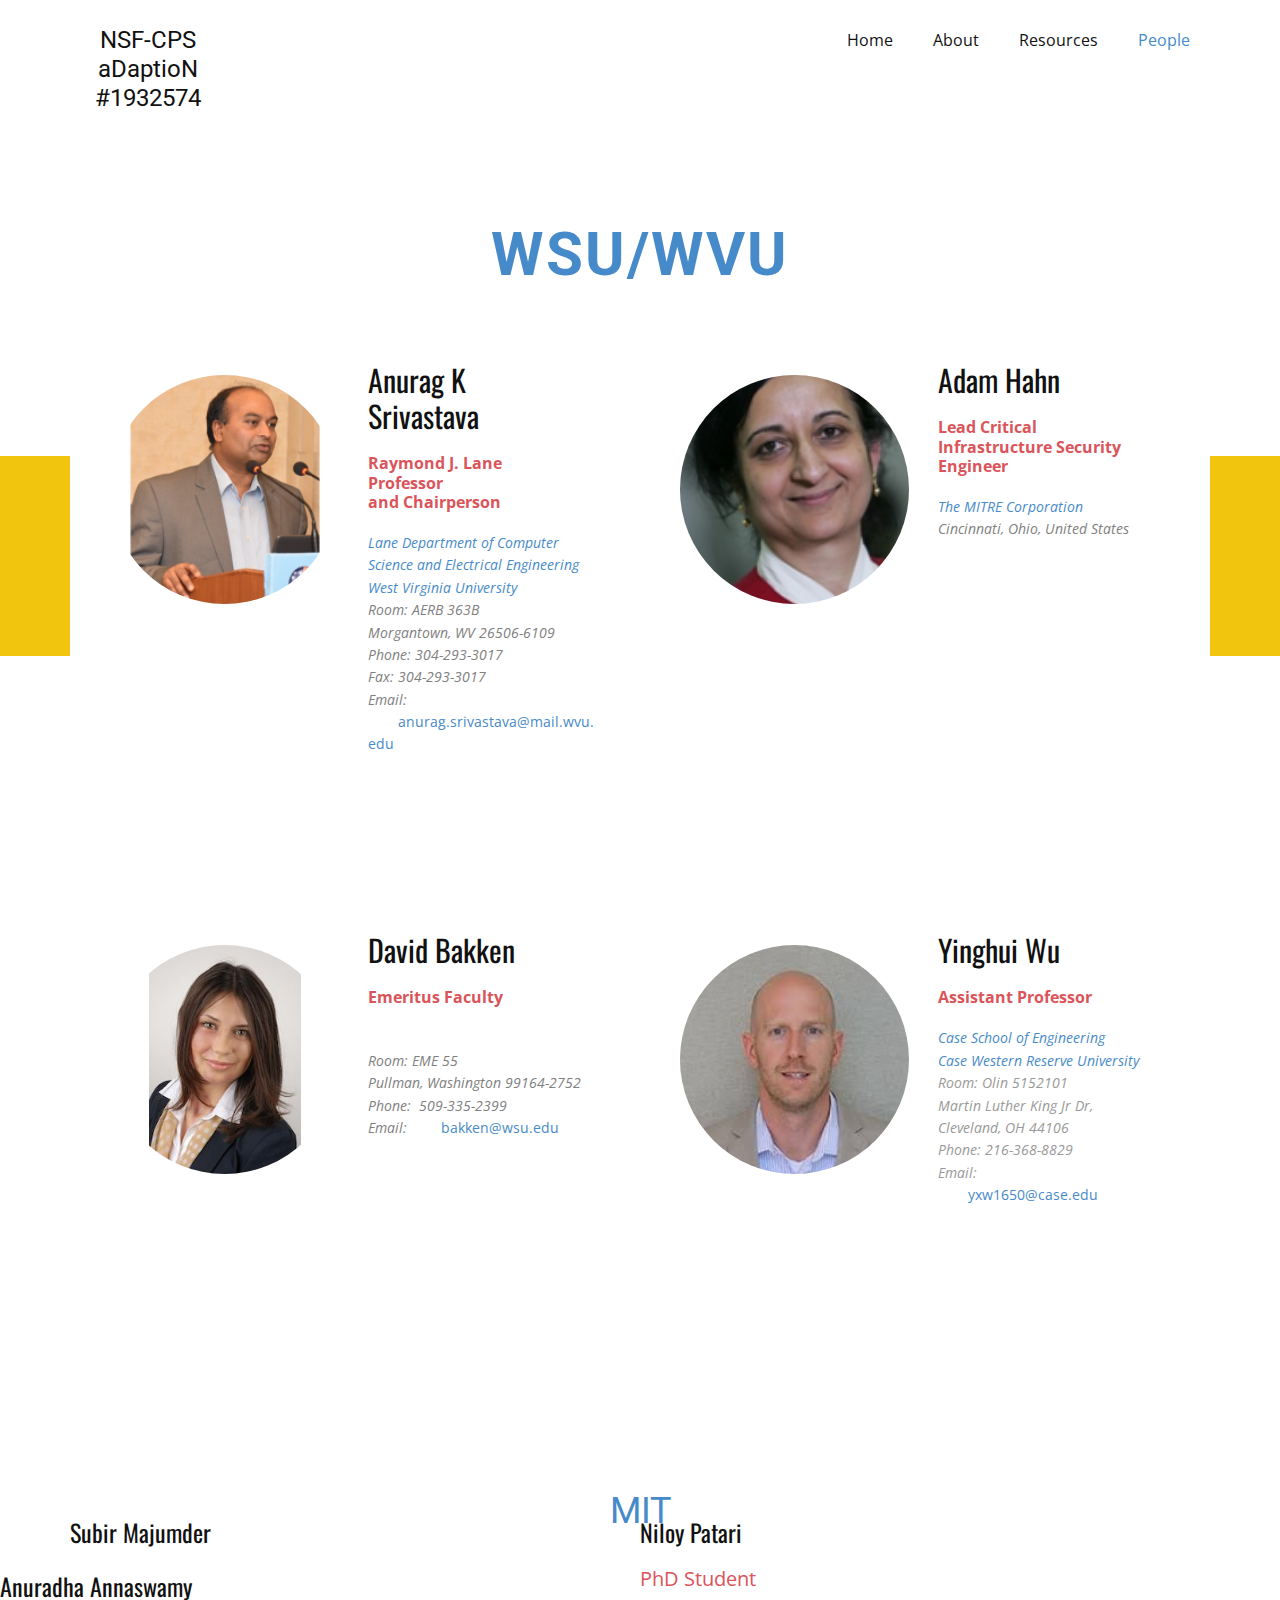
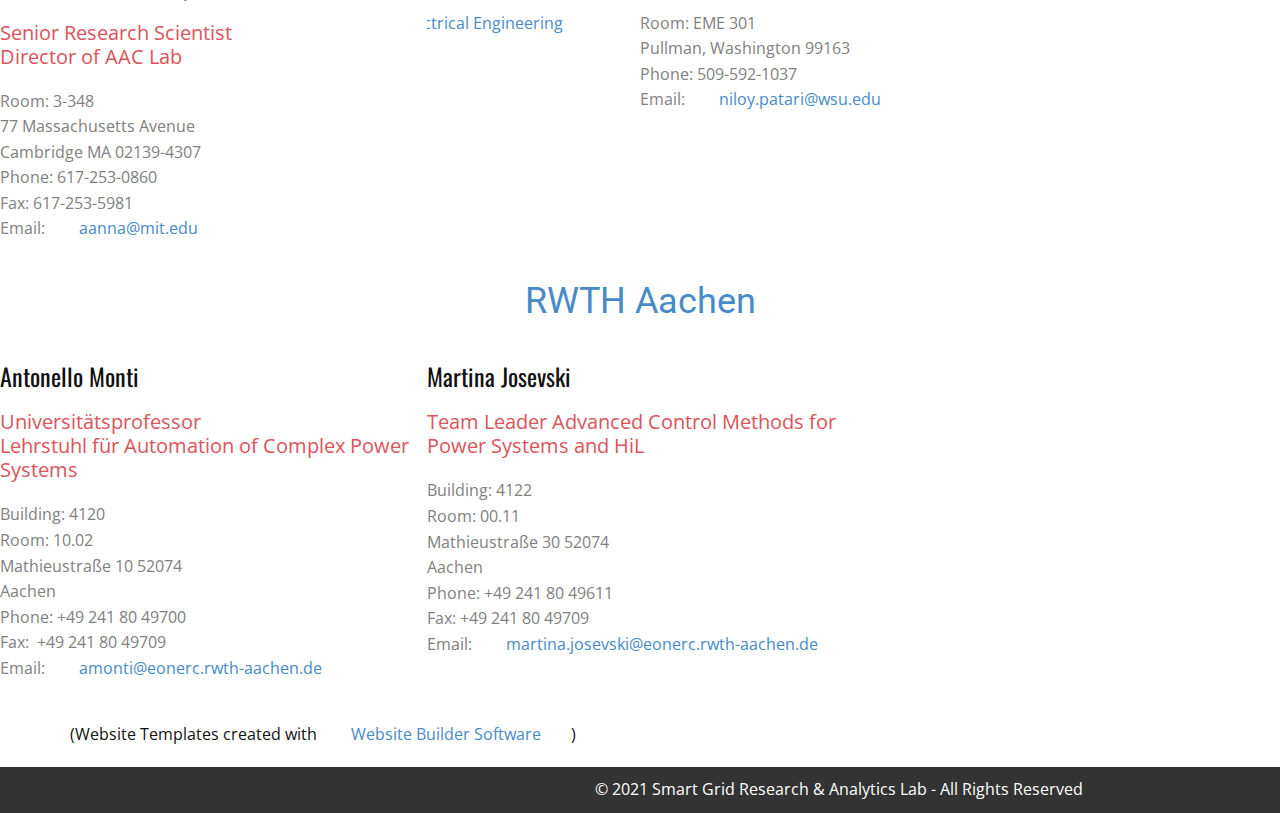
<file: People.html>
<!DOCTYPE html>
<html style="font-size: 16px;">
  <head>
    <meta name="viewport" content="width=device-width, initial-scale=1.0">
    <meta charset="utf-8">
    <meta name="keywords" content="Faculty">
    <meta name="description" content="">
    <meta name="page_type" content="np-template-header-footer-from-plugin">
    <title>People</title>
    <link rel="stylesheet" href="nicepage.css" media="screen">
<link rel="stylesheet" href="People.css" media="screen">
    <script class="u-script" type="text/javascript" src="jquery.js" defer=""></script>
    <script class="u-script" type="text/javascript" src="nicepage.js" defer=""></script>
    <meta name="generator" content="Nicepage 3.13.2, nicepage.com">
    <link id="u-theme-google-font" rel="stylesheet" href="https://fonts.googleapis.com/css?family=Roboto:100,100i,300,300i,400,400i,500,500i,700,700i,900,900i|Open+Sans:300,300i,400,400i,600,600i,700,700i,800,800i">
    <link id="u-page-google-font" rel="stylesheet" href="https://fonts.googleapis.com/css?family=Oswald:200,300,400,500,600,700">
    
    
    
    
    
    <script type="application/ld+json">{
		"@context": "http://schema.org",
		"@type": "Organization",
		"name": "Site2",
		"url": "index.html"
}</script>
    <meta property="og:title" content="People">
    <meta property="og:type" content="website">
    <meta name="theme-color" content="#478ac9">
    <link rel="canonical" href="index.html">
    <meta property="og:url" content="index.html">
  <script src="https://www.google.com/recaptcha/api.js?render=6LeSfr8aAAAAANnZQBj1djew3bo4Du_IAA8hPT5j"></script>
    <script>
( function( grecaptcha, sitekey, actions ) {

	var recaptcha = {

		execute: function( action ) {
			grecaptcha.execute(
				sitekey,
				{ action: action }
			).then( function( token ) {
				var forms = document.getElementsByTagName( 'form' );

				for ( var i = 0; i < forms.length; i++ ) {
					var fields = forms[ i ].getElementsByTagName( 'input' );

					for ( var j = 0; j < fields.length; j++ ) {
						var field = fields[ j ];

						if ( 'recaptchaResponse' === field.getAttribute( 'name' ) ) {
							field.setAttribute( 'value', token );
							break;
						}
					}
				}
			} );
		},

		executeContact: function() {
			recaptcha.execute( actions[ 'contact' ] );
		}
	};

	grecaptcha.ready(
		recaptcha.executeContact
	);

	document.addEventListener( 'change',
		recaptcha.executeContact, false
	);
} )(
	grecaptcha,
	'6LeSfr8aAAAAANnZQBj1djew3bo4Du_IAA8hPT5j',
	{"contact":"contact"}
);
    </script>
</head>
  <body class="u-body"><header class="u-clearfix u-header u-header" id="sec-237f"><div class="u-clearfix u-sheet u-sheet-1">
        <nav class="u-menu u-menu-dropdown u-offcanvas u-menu-1">
          <div class="menu-collapse" style="font-size: 1rem; letter-spacing: 0px;">
            <a class="u-button-style u-custom-left-right-menu-spacing u-custom-padding-bottom u-custom-top-bottom-menu-spacing u-nav-link u-text-active-palette-1-base u-text-hover-palette-2-base" href="#">
              <svg><use xmlns:xlink="http://www.w3.org/1999/xlink" xlink:href="#menu-hamburger"></use></svg>
              <svg version="1.1" xmlns="http://www.w3.org/2000/svg" xmlns:xlink="http://www.w3.org/1999/xlink"><defs><symbol id="menu-hamburger" viewBox="0 0 16 16" style="width: 16px; height: 16px;"><rect y="1" width="16" height="2"></rect><rect y="7" width="16" height="2"></rect><rect y="13" width="16" height="2"></rect>
</symbol>
</defs></svg>
            </a>
          </div>
          <div class="u-custom-menu u-nav-container">
            <ul class="u-nav u-unstyled u-nav-1"><li class="u-nav-item"><a class="u-button-style u-nav-link u-text-active-palette-1-base u-text-hover-palette-2-base" href="Home.html" style="padding: 10px 20px;">Home</a>
</li><li class="u-nav-item"><a class="u-button-style u-nav-link u-text-active-palette-1-base u-text-hover-palette-2-base" href="About.html" style="padding: 10px 20px;">About</a>
</li><li class="u-nav-item"><a class="u-button-style u-nav-link u-text-active-palette-1-base u-text-hover-palette-2-base" href="Resources.html" style="padding: 10px 20px;">Resources</a>
</li><li class="u-nav-item"><a class="u-button-style u-nav-link u-text-active-palette-1-base u-text-hover-palette-2-base" href="People.html" style="padding: 10px 20px;">People</a>
</li></ul>
          </div>
          <div class="u-custom-menu u-nav-container-collapse">
            <div class="u-black u-container-style u-inner-container-layout u-opacity u-opacity-95 u-sidenav">
              <div class="u-sidenav-overflow">
                <div class="u-menu-close"></div>
                <ul class="u-align-center u-nav u-popupmenu-items u-unstyled u-nav-2"><li class="u-nav-item"><a class="u-button-style u-nav-link" href="Home.html" style="padding: 10px 20px;">Home</a>
</li><li class="u-nav-item"><a class="u-button-style u-nav-link" href="About.html" style="padding: 10px 20px;">About</a>
</li><li class="u-nav-item"><a class="u-button-style u-nav-link" href="Resources.html" style="padding: 10px 20px;">Resources</a>
</li><li class="u-nav-item"><a class="u-button-style u-nav-link" href="People.html" style="padding: 10px 20px;">People</a>
</li></ul>
              </div>
            </div>
            <div class="u-black u-menu-overlay u-opacity u-opacity-70"></div>
          </div>
        </nav>
        <h4 class="u-align-center u-text u-text-1">NSF-CPS aDaptioN #1932574</h4>
      </div></header>
    <section class="u-align-center u-clearfix u-section-1" id="carousel_0834">
      <h2 class="u-align-center u-text u-text-1">
        <a class="u-active-none u-border-none u-btn u-button-link u-button-style u-hover-none u-none u-text-palette-1-base u-btn-1" href="People.html#carousel_0834" data-page-id="76166204">WSU/WVU</a>
      </h2>
      <div class="u-expanded-width u-palette-3-base u-shape u-shape-rectangle u-shape-1"></div>
      <div class="u-list u-list-1">
        <div class="u-repeater u-repeater-1">
          <div class="u-container-style u-list-item u-repeater-item u-white u-list-item-1">
            <div class="u-container-layout u-similar-container u-container-layout-1">
              <div alt="" class="u-image u-image-circle u-image-contain u-image-1" data-image-width="168" data-image-height="202">
                <br>
              </div>
              <div class="u-align-center-xs u-container-style u-expanded-width-xs u-group u-group-1">
                <div class="u-container-layout u-container-layout-2">
                  <h4 class="u-custom-font u-font-oswald u-text u-text-2">Anurag K Srivastava</h4>
                  <h5 class="u-custom-font u-text u-text-font u-text-palette-2-base u-text-3">Raymond J. Lane Professor &nbsp;<br>and Chairperson
                  </h5>
                  <p class="u-text u-text-grey-50 u-text-4">
			  <span class="u-text-palette-1-base">Lane Department of Computer Science and Electrical Engineering&nbsp;<br>West Virginia University
                    	</span>
                    	  <br>
			  Room: AERB 363B<br>Morgantown, WV 26506-6109<br>Phone: 304-293-3017<br>Fax: 304-293-3017<br>Email: <a href="mailto:anurag.srivastava@mail.wvu.edu?subject=NSF-CPS%20Collaboration" class="u-active-none u-border-none u-btn u-button-link u-button-style u-hover-none u-none u-text-palette-1-base u-btn-2">anurag.srivastava@mail.wvu.edu</a>
                    <br>
                  </p>
                </div>
              </div>
            </div>
          </div>
          <div class="u-container-style u-list-item u-repeater-item u-white u-list-item-2">
            <div class="u-container-layout u-similar-container u-container-layout-3">
              <div alt="" class="u-image u-image-circle u-image-2" data-image-width="200" data-image-height="200">
                <br>
              </div>
              <div class="u-align-center-xs u-container-style u-expanded-width-xs u-group u-group-2">
                <div class="u-container-layout u-container-layout-4">
                  <h4 class="u-custom-font u-font-oswald u-text u-text-5">Adam Hahn</h4>
                  <h5 class="u-custom-font u-text u-text-font u-text-palette-2-base u-text-6">Lead Critical Infrastructure Security Engineer</h5>
                  <p class="u-text u-text-grey-50 u-text-7">
                    <span class="u-text-palette-1-base">The MITRE Corporation</span>
                    <br>Cincinnati, Ohio, United States
                  </p>
                </div>
              </div>
            </div>
          </div>
          <div class="u-container-style u-list-item u-repeater-item u-white u-list-item-3">
            <div class="u-container-layout u-similar-container u-container-layout-5">
              <div alt="" class="u-image u-image-circle u-image-contain u-image-3" data-image-width="198" data-image-height="198">
                <br>
              </div>
              <div class="u-align-center-xs u-container-style u-expanded-width-xs u-group u-group-3">
                <div class="u-container-layout u-container-layout-6">
                  <h4 class="u-custom-font u-font-oswald u-text u-text-8">David Bakken</h4>
                  <h5 class="u-custom-font u-text u-text-font u-text-palette-2-base u-text-9">Emeritus Faculty</h5>
                  <p class="u-text u-text-grey-50 u-text-10">
                    <br>Room: EME 55<br>Pullman, Washington 99164-2752<br> Phone:&nbsp;
		509-335-2399<br>Email:&nbsp;<a href="mailto:bakken@wsu.edu?subject=NSF-CPS%20Collaboration" class="u-active-none u-border-none u-btn u-button-link u-button-style u-hover-none u-none u-text-palette-1-base u-btn-3">bakken@wsu.edu</a>
                  </p>
                </div>
              </div>
            </div>
          </div>
          <div class="u-container-style u-list-item u-repeater-item u-white u-list-item-4">
            <div class="u-container-layout u-similar-container u-container-layout-7">
              <div alt="" class="u-image u-image-circle u-image-contain u-image-4" data-image-width="200" data-image-height="200">
                <br>
              </div>
              <div class="u-align-center-xs u-container-style u-expanded-width-xs u-group u-group-4">
                <div class="u-container-layout u-container-layout-8">
                  <h4 class="u-custom-font u-font-oswald u-text u-text-11">Yinghui Wu</h4>
                  <h5 class="u-custom-font u-text u-text-font u-text-palette-2-base u-text-12">Assistant Professor</h5>
                  <p class="u-text u-text-grey-50 u-text-13">
                    <span class="u-text-palette-1-base">Case School of Engineering&nbsp;<br>Case Western Reserve University
                    </span>
                    <br>
                    <span class="u-text-grey-40">Room: Olin 5152101&nbsp;<br>Martin Luther King Jr Dr,<br>Cleveland, OH 44106<br>Phone: 216-368-8829&nbsp;<br>Email:&nbsp; <a href="mailto:yxw1650@case.edu?subject=NSF-CPS%20Collaboration" class="u-active-none u-border-none u-btn u-button-link u-button-style u-hover-none u-none u-text-palette-1-base u-btn-4">yxw1650@case.edu</a>
                    </span>
                  </p>
                </div>
              </div>
            </div>
          </div>
          <div class="u-container-style u-list-item u-repeater-item u-white u-list-item-5">
            <div class="u-container-layout u-similar-container u-container-layout-9">
              <div alt="" class="u-image u-image-circle u-image-contain u-image-5" data-image-width="272" data-image-height="346">
                <br>
              </div>
              <div class="u-align-center-xs u-container-style u-expanded-width-xs u-group u-group-5">
                <div class="u-container-layout u-container-layout-10">
                  <h4 class="u-custom-font u-font-oswald u-text u-text-14">Subir Majumder</h4>
                  <h5 class="u-custom-font u-text u-text-font u-text-palette-2-base u-text-15">Engineering Scientist</h5>
                  <p class="u-text u-text-grey-50 u-text-16">
			  <span class="u-text-palette-1-base">Lane Department of Computer Science and Electrical Engineering&nbsp;<br>West Virginia University
                    	</span>
                    	  <br>
			  Room: AERB 250<br>Morgantown, WV 26506<br>Phone: 304-293-9138<br>Email: <a href="mailto:subir.majumder@mail.wvu.edu?subject=NSF-CPS%20Collaboration" class="u-active-none u-border-none u-btn u-button-link u-button-style u-hover-none u-none u-text-palette-1-base u-btn-5">subir.majumder@mail.wvu.edu</a>
                  </p>
                </div>
              </div>
            </div>
          </div>
          <div class="u-container-style u-list-item u-repeater-item u-white u-list-item-6">
            <div class="u-container-layout u-similar-container u-container-layout-11">
              <div alt="" class="u-image u-image-circle u-image-contain u-image-6" data-image-width="227" data-image-height="303">
                <br>
              </div>
              <div class="u-align-center-xs u-container-style u-expanded-width-xs u-group u-group-6">
                <div class="u-container-layout u-container-layout-12">
                  <h4 class="u-custom-font u-font-oswald u-text u-text-17">Niloy Patari</h4>
                  <h5 class="u-custom-font u-text u-text-font u-text-palette-2-base u-text-18">PhD Student</h5>
                  <p class="u-text u-text-grey-50 u-text-19">Room: EME 301&nbsp;<br>Pullman, Washington 99163&nbsp;<br>Phone: 509-592-1037<br>Email: <a href="mailto:niloy.patari@wsu.edu?subject=NSF-CPS%20Collaboration" class="u-active-none u-border-none u-btn u-button-link u-button-style u-hover-none u-none u-text-palette-1-base u-btn-6">niloy.patari@wsu.edu</a>
                  </p>
                </div>
              </div>
            </div>
          </div>
        </div>
      </div>
    </section>
    <section class="u-align-center u-clearfix u-section-2" id="carousel_412c">
      <h2 class="u-align-center u-text u-text-1">
        <a class="u-active-none u-border-none u-btn u-button-link u-button-style u-hover-none u-none u-text-palette-1-base u-btn-1" href="People.html#carousel_412c" data-page-id="76166204">MIT</a>
      </h2>
      <div class="u-expanded-width u-palette-3-base u-shape u-shape-rectangle u-shape-1"></div>
      <div class="u-layout-grid u-list u-list-1">
        <div class="u-repeater u-repeater-1">
          <div class="u-align-center-lg u-align-center-md u-align-center-sm u-align-center-xs u-container-style u-list-item u-repeater-item u-white u-list-item-1">
            <div class="u-container-layout u-similar-container u-valign-bottom-md u-valign-bottom-xl u-valign-top-lg u-container-layout-1">
              <div alt="" class="u-image u-image-circle u-image-contain u-image-1" data-image-width="133" data-image-height="200"></div>
              <div class="u-align-center-xs u-align-left-lg u-align-left-md u-align-left-sm u-align-left-xl u-container-style u-group u-group-1">
                <div class="u-container-layout u-valign-top-lg u-container-layout-2">
                  <h4 class="u-custom-font u-font-oswald u-text u-text-2">Anuradha Annaswamy</h4>
                  <h5 class="u-custom-font u-text u-text-font u-text-palette-2-base u-text-3">Senior Research Scientist&nbsp;<br>Director of AAC Lab
                  </h5>
                  <p class="u-text u-text-grey-50 u-text-4">Room: 3-348&nbsp;<br>77 Massachusetts Avenue&nbsp;<br>Cambridge MA 02139-4307&nbsp;<br>Phone: 617-253-0860&nbsp;<br>Fax: 617-253-5981&nbsp;<br>Email: <a href="mailto:aanna@mit.edu?subject=NSF-CPS%20Collaboration" class="u-active-none u-border-none u-btn u-button-link u-button-style u-hover-none u-none u-text-palette-1-base u-btn-2">aanna@mit.edu</a>
                  </p>
                </div>
              </div>
            </div>
          </div>
        </div>
      </div>
    </section>
    <section class="u-align-center u-clearfix u-section-3" id="carousel_33ff">
      <h2 class="u-align-center u-text u-text-1">
        <a class="u-active-none u-border-none u-btn u-button-link u-button-style u-hover-none u-none u-text-palette-1-base u-btn-1" href="People.html#carousel_33ff" data-page-id="76166204">RWTH Aachen</a>
      </h2>
      <div class="u-expanded-width u-palette-3-base u-shape u-shape-rectangle u-shape-1"></div>
      <div class="u-list u-list-1">
        <div class="u-repeater u-repeater-1">
          <div class="u-container-style u-list-item u-repeater-item u-white u-list-item-1">
            <div class="u-container-layout u-similar-container u-valign-bottom-md u-valign-bottom-sm u-valign-top-xs u-container-layout-1">
              <div alt="" class="u-image u-image-circle u-image-1" data-image-width="432" data-image-height="288"></div>
              <div class="u-align-center-xs u-container-style u-expanded-width-xs u-group u-group-1">
                <div class="u-container-layout u-container-layout-2">
                  <h4 class="u-custom-font u-font-oswald u-text u-text-2">Antonello Monti</h4>
                  <h5 class="u-custom-font u-text u-text-font u-text-palette-2-base u-text-3">Universitätsprofessor<br>Lehrstuhl für Automation of Complex Power Systems
                  </h5>
                  <p class="u-text u-text-grey-50 u-text-4">Building: 4120<br>Room: 10.02&nbsp;<br>Mathieustraße 10
52074&nbsp;<br>Aachen<br>Phone: +49 241 80 49700 <br> Fax:&nbsp; +49 241 80 49709 <br>Email: <a href="mailto:amonti@eonerc.rwth-aachen.de?subject=NSF-CPS%20Collaboration" class="u-active-none u-border-none u-btn u-button-link u-button-style u-hover-none u-none u-text-palette-1-base u-btn-2">amonti@eonerc.rwth-aachen.de</a> &nbsp;<br>
                  </p>
                </div>
              </div>
            </div>
          </div>
          <div class="u-container-style u-list-item u-repeater-item u-white u-list-item-2">
            <div class="u-container-layout u-similar-container u-valign-bottom-md u-valign-bottom-sm u-valign-top-xs u-container-layout-3">
              <div alt="" class="u-image u-image-circle u-image-contain u-image-2" data-image-width="191" data-image-height="288"></div>
              <div class="u-align-center-xs u-container-style u-expanded-width-xs u-group u-group-2">
                <div class="u-container-layout u-container-layout-4">
                  <h4 class="u-custom-font u-font-oswald u-text u-text-5">Martina Josevski</h4>
                  <h5 class="u-custom-font u-text u-text-font u-text-palette-2-base u-text-6">Team Leader Advanced Control Methods for Power Systems and HiL</h5>
                  <p class="u-text u-text-grey-50 u-text-7">Building: 4122&nbsp;<br>Room: 00.11&nbsp;<br>Mathieustraße 30 52074&nbsp;<br>Aachen<br>Phone: +49 241 80 49611&nbsp;<br>Fax: +49 241 80 49709&nbsp;<br>Email: <a href="mailto:martina.josevski@eonerc.rwth-aachen.de?subject=NSF-CPS%20Collaboration" class="u-active-none u-border-none u-btn u-button-link u-button-style u-hover-none u-none u-text-palette-1-base u-btn-3">martina.josevski@eonerc.rwth-aachen.de</a>
                  </p>
                </div>
              </div>
            </div>
          </div>
        </div>
      </div>
    </section>
    <section class="u-clearfix u-section-4" id="sec-992f">
      <div class="u-clearfix u-sheet u-valign-middle u-sheet-1">
        <p class="u-align-right-xs u-text u-text-default u-text-1">(Website Templates created with <a href="https://nicepage.com/c/technology-html-templates" class="u-active-none u-border-none u-btn u-button-link u-button-style u-hover-none u-none u-text-palette-1-base u-btn-1">Website Builder Software</a>)
        </p>
      </div>
    </section>
    
    
    <footer class="u-align-left u-clearfix u-footer u-grey-80 u-footer" id="sec-e6b5"><div class="u-clearfix u-sheet u-sheet-1">
        <p class="u-text u-text-1">© 2021 Smart Grid Research & Analytics Lab - All Rights Reserved</p>
      </div></footer>
  </body>
</html>
</file>
